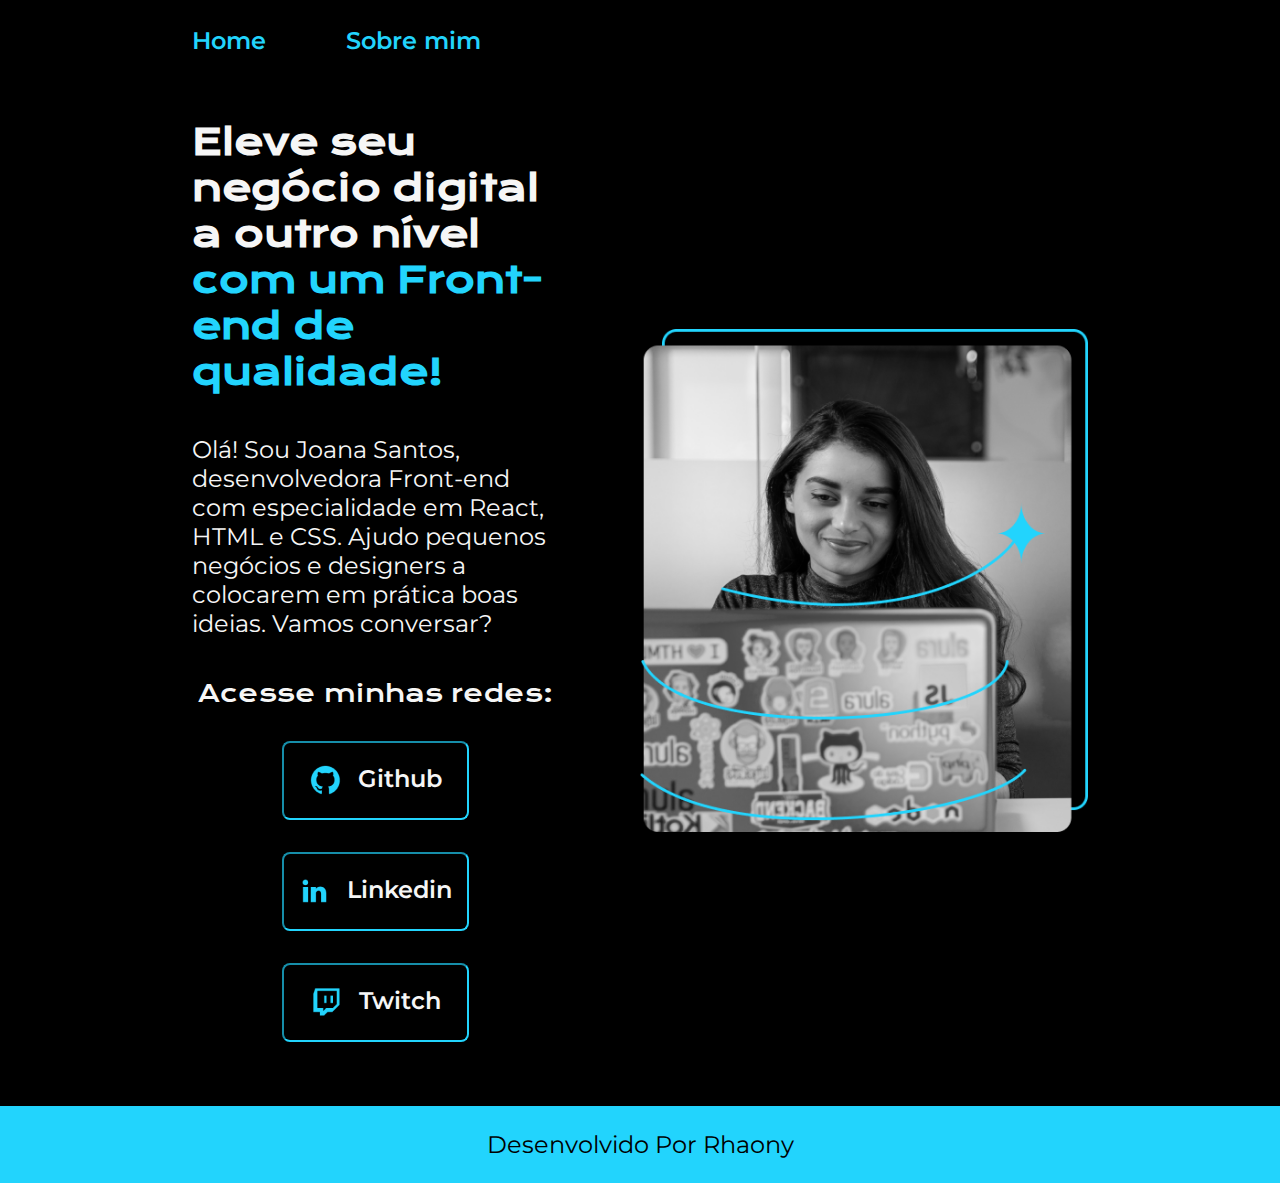
<file: index.html>
<!DOCTYPE html>
<html lang="pt-br">
<head>
    <meta charset="UTF-8">
    <meta http-equiv="X-UA-Compatible" content="IE=edge">
    <meta name="viewport" content="width=device-width, initial-scale=1.0">
    <title>Portfolio</title>
    <link rel="stylesheet" href="./styles/style.css">
</head>
<body>
    <header class="cabecalho">
        <nav class="cabecalho__menu">
            <a class="cabecalho__menu__link" href="index.html">Home</a>
            <a class="cabecalho__menu__link" href="about.html">Sobre mim</a>
        </nav>
    </header>
    <main class="apresentacao">
        <section class="apresentacao__conteudo">
            <h1 class="apresentacao__conteudo__titulo">Eleve seu negócio digital a outro nível <strong class="titulo-destaque">com um Front-end de qualidade!</strong></h1>
            <p class="apresentacao__conteudo__texto">Olá! Sou Joana Santos, desenvolvedora Front-end com especialidade em React, HTML e CSS. Ajudo pequenos negócios e designers a colocarem em prática boas ideias. Vamos conversar?</p>
            <div class="apresentacao__links">
                <h2 class="apresentacao__links__subtitulo">Acesse minhas redes:</h2>
                <a class="apresentacao__links__navegacao" href="https://github.com/rhaonynogueira">
                    <img src="./assets/github.png">
                    Github
                </a>
                <a class="apresentacao__links__navegacao" href="https://github.com/rhaonynogueira">
                    <img src="./assets/linkedin.png">
                    Linkedin
                </a>
                <a class="apresentacao__links__navegacao" href="https://github.com/rhaonynogueira">
                    <img src="./assets/twitch.png">
                    Twitch
                </a>
            </div>
        </section>
        <img class="apresentacao__imagem" src="./assets/imagem.png" alt="Foto da Joana Santos Programando"> 
    </main>
    <footer class="rodape">
        <p>Desenvolvido Por Rhaony</p>
    </footer>
</body>
</html>
</file>
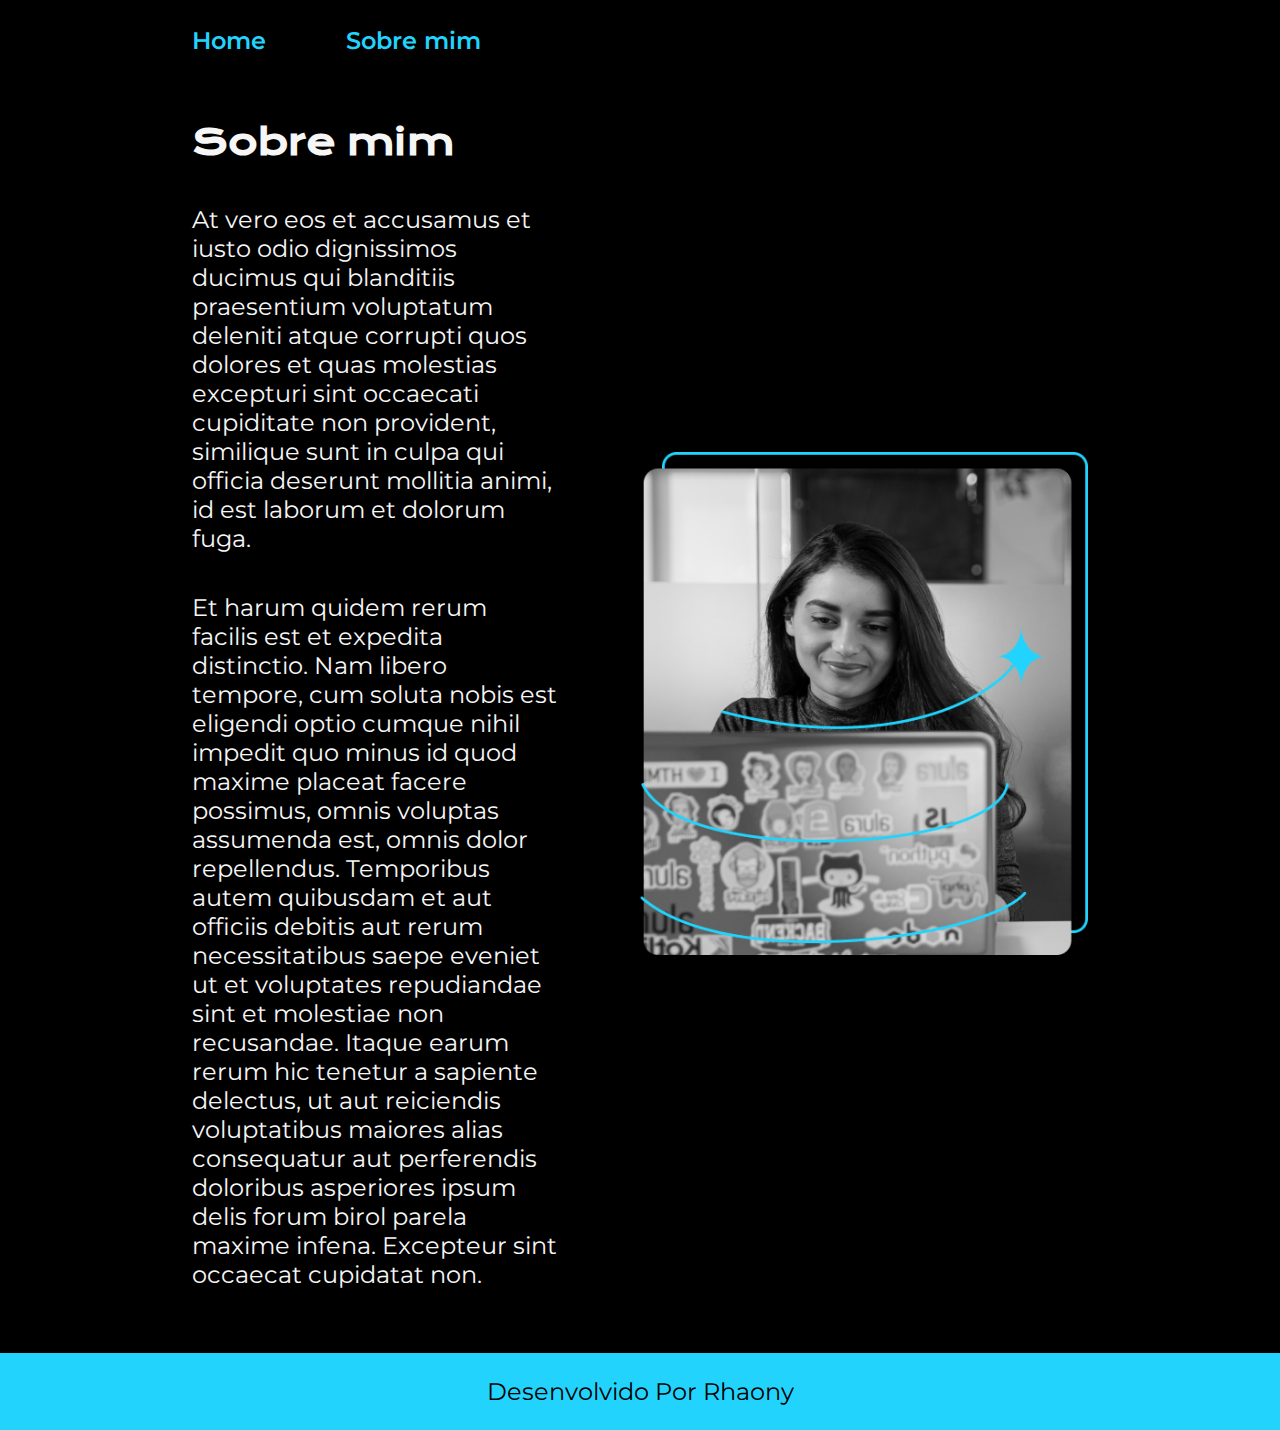
<file: about.html>
<!DOCTYPE html>
<html lang="pt-br">
<head>
    <meta charset="UTF-8">
    <meta name="viewport" content="width=device-width, initial-scale=1.0">
    <title>Sobre mim</title>
    <link rel="stylesheet" href="./styles/style.css">
</head>
<body>
    <header class="cabecalho">
        <nav class="cabecalho__menu">
            <a class="cabecalho__menu__link" href="index.html">Home</a>
            <a class="cabecalho__menu__link" href="about.html">Sobre mim</a>
        </nav>
    </header>

    <main class="apresentacao">
        <section class="apresentacao__conteudo">
            <h1 class="apresentacao__conteudo__titulo">Sobre mim</h1>
            <p class="apresentacao__conteudo__texto">At vero eos et accusamus et iusto odio dignissimos ducimus qui blanditiis praesentium voluptatum deleniti atque corrupti quos dolores et quas molestias excepturi sint occaecati cupiditate non provident, similique sunt in culpa qui officia deserunt mollitia animi, id est laborum et dolorum fuga.</p>
            <p class="apresentacao__conteudo__texto">Et harum quidem rerum facilis est et expedita distinctio. Nam libero tempore, cum soluta nobis est eligendi optio cumque nihil impedit quo minus id quod maxime placeat facere possimus, omnis voluptas assumenda est, omnis dolor repellendus. Temporibus autem quibusdam et aut officiis debitis aut rerum necessitatibus saepe eveniet ut et voluptates repudiandae sint et molestiae non recusandae. Itaque earum rerum hic tenetur a sapiente delectus, ut aut reiciendis voluptatibus maiores alias consequatur aut perferendis doloribus asperiores ipsum delis forum birol parela maxime infena. Excepteur sint occaecat cupidatat non.</p>
        </section>
        <img class="apresentacao__imagem" src="./assets/imagem.png" alt="Foto da Joana Santos Programando"> 
    </main>

    <footer class="rodape">
        <p>Desenvolvido Por Rhaony</p>
    </footer>
</body>
</html>
</file>
<file: styles/style.css>
@import url('https://fonts.googleapis.com/css2?family=Krona+One&family=Montserrat:wght@400;600&display=swap');

:root {
    --cor-primaria: #000000;
    --cor-secundaria: #F6F6F6;
    --cor-terciaria: #22D4FD;
    --cor-hover: #272727;

    --fonte-primaria: 'Krona One', sans-serif;
    --fonte-secundaria: 'Montserrat', sans-serif;
}
* {
    margin: 0;
    padding: 0;
}

body {
    box-sizing: border-box;
    background-color: var(--cor-primaria);
    color: var(--cor-secundaria);
}

.cabecalho {
    padding: 2% 0% 0% 15%
}

.cabecalho__menu {
    display: flex;
    gap: 80px;
}

.cabecalho__menu__link {
    font-family: var(--fonte-secundaria);
    font-size: 1.5rem;
    font-weight: 600;
    color: var(--cor-terciaria);
    text-decoration: none;
}

.apresentacao {
    padding: 5% 15%;
    display: flex;
    align-items: center;
    justify-content: space-between;
    gap: 82px;
}

.apresentacao__conteudo {
    width: 50%;
    display: flex;
    flex-direction: column;
    gap: 40px;
}

.titulo-destaque {
    color: var(--cor-terciaria);
}
.apresentacao__conteudo__titulo {
    font-size: 2.25rem;
    font-family: var(--fonte-primaria);
}

.apresentacao__conteudo__texto {
    font-size: 1.5rem;
    font-family: var(--fonte-secundaria);
}

.apresentacao__links {
    display: flex;
    flex-direction: column;
    justify-content: space-between;
    align-items: center;
    gap: 32px;
}


.apresentacao__links__subtitulo {
    font-family: var(--fonte-primaria);
    font-weight: 400;
    font-size: 1.5rem;
}

.apresentacao__links__navegacao {
    /* background-color: #22D4FD; */
    display: flex; 
    justify-content: center;
    gap: 16px;
    border: 2px inset var(--cor-terciaria);
    width: 50%;
    text-align: center;
    border-radius: 8px;
    font-size: 1.5rem;
    font-weight: 600;
    padding: 21.5px 0;
    text-decoration: none;
    color: var(--cor-secundaria);
    font-family: var(--fonte-secundaria);
}

.apresentacao__links__navegacao:hover {
    background-color: var(--cor-hover);
}

.apresentacao__imagem {
    width: 50%;
}

.rodape {
    padding: 24px;
    color: var(--cor-primaria);
    background-color: var(--cor-terciaria);
    text-align: center;
    font-family: var(--fonte-secundaria);
    font-size: 1.5rem;
    font-weight: 400;
}

@media (max-width: 1200px) {
    .cabecalho{
        padding: 10%;
    }

    .cabecalho__menu {
        justify-content: center;
    }

    .apresentacao {
        flex-direction: column-reverse;
        padding: 5%;
    }

    .apresentacao__conteudo {
        width: auto;
    }

}
</file>
